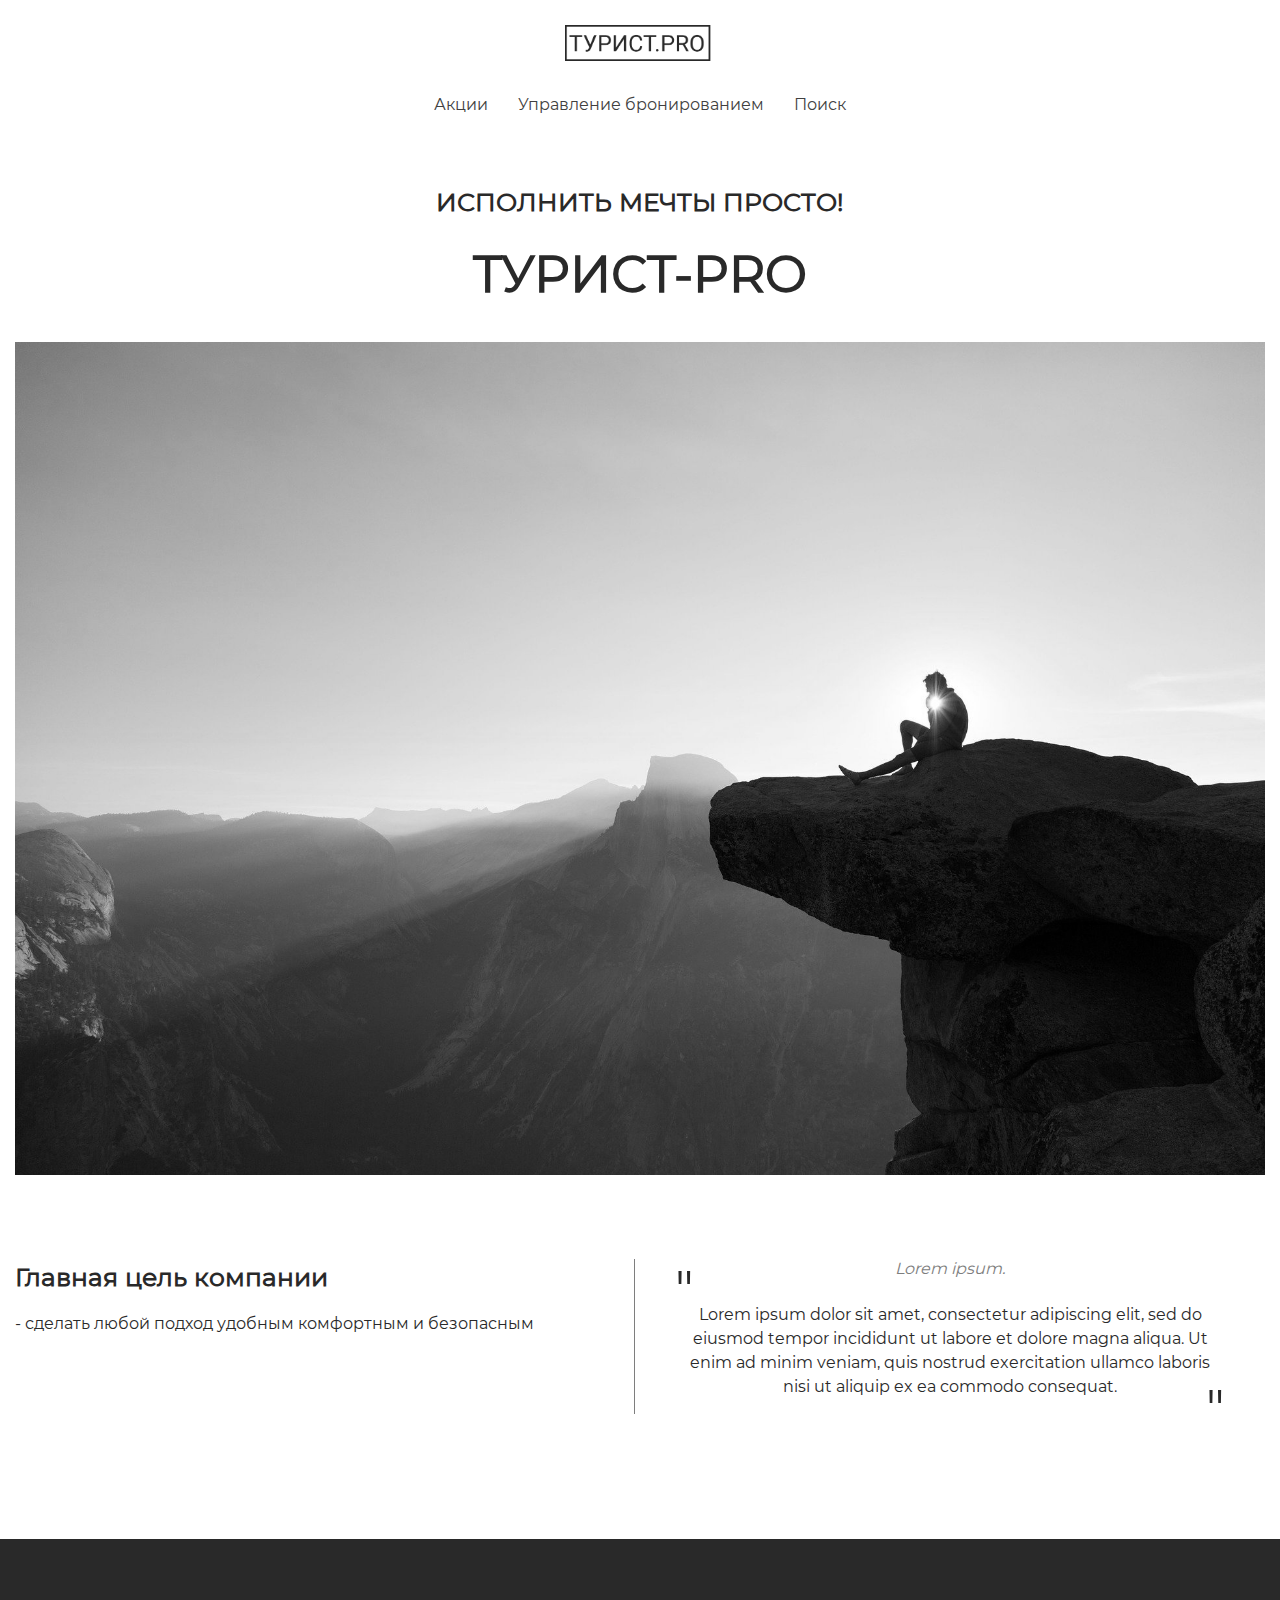
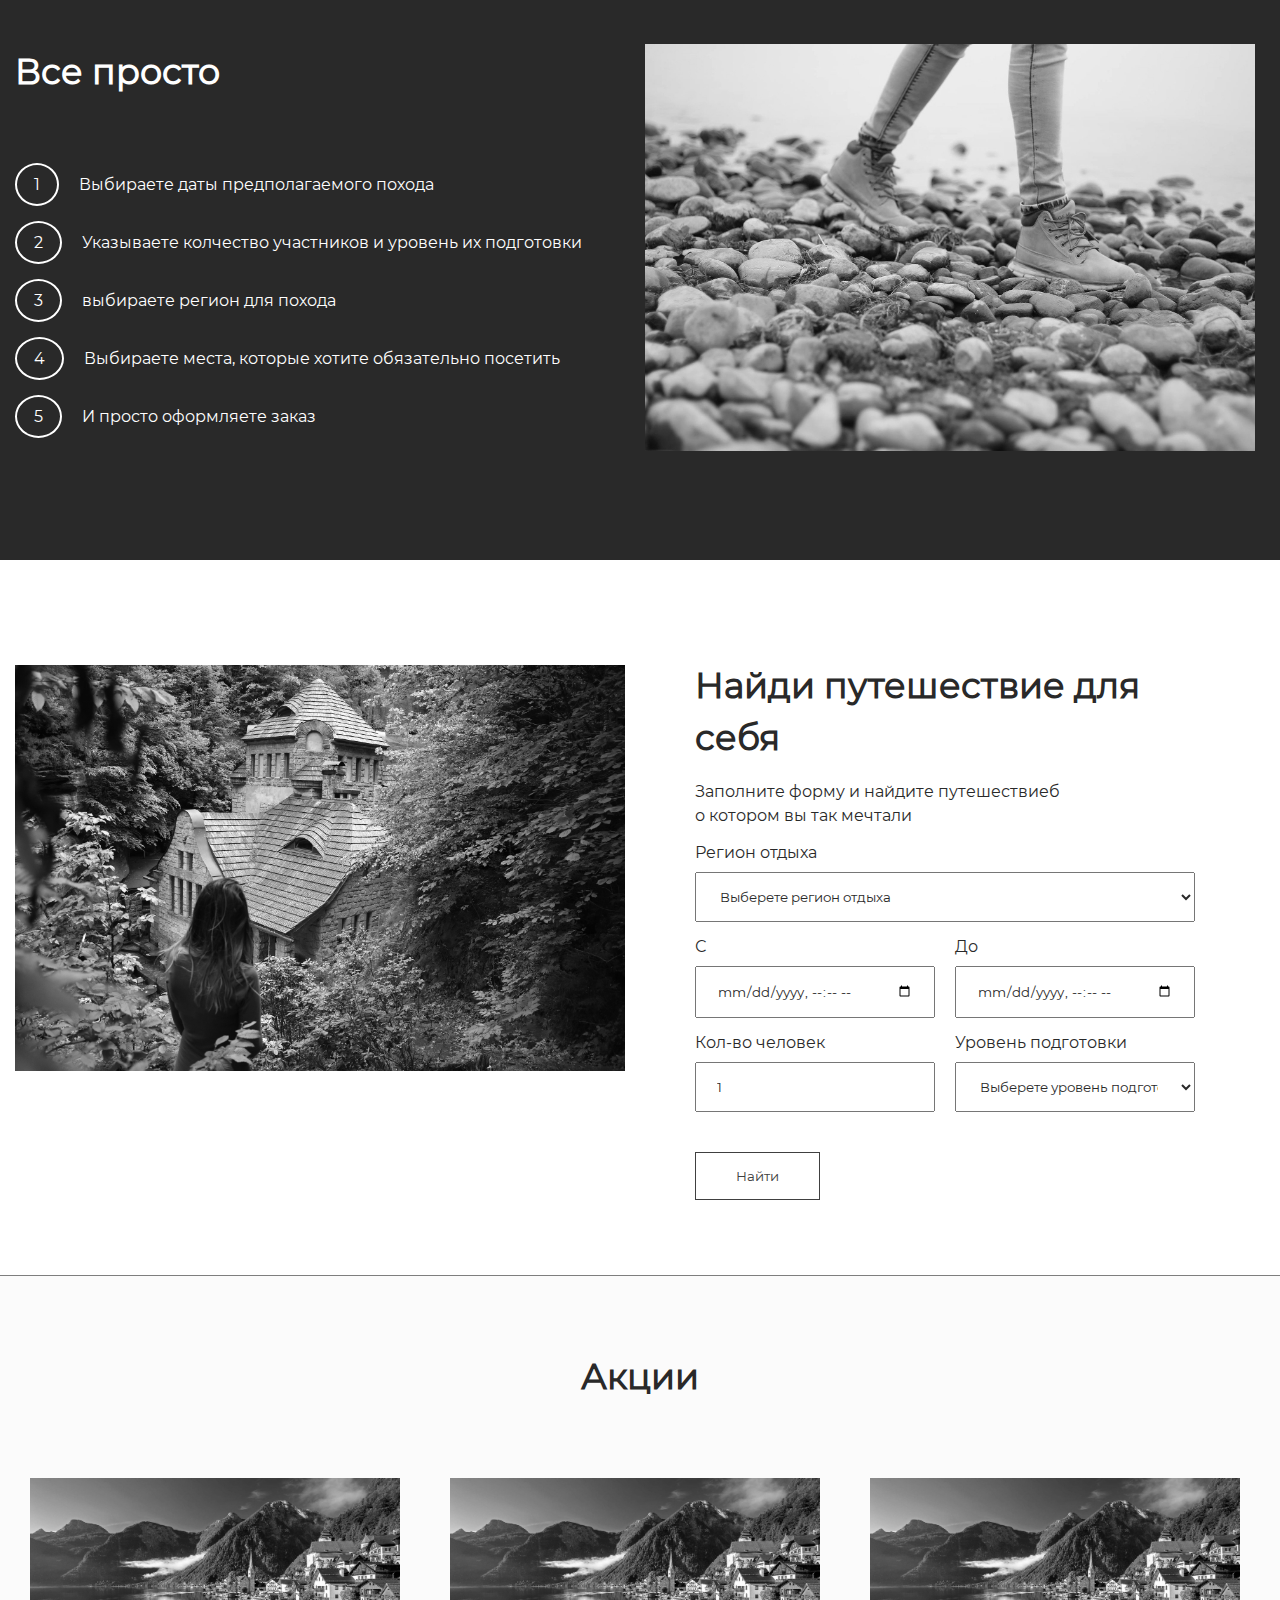
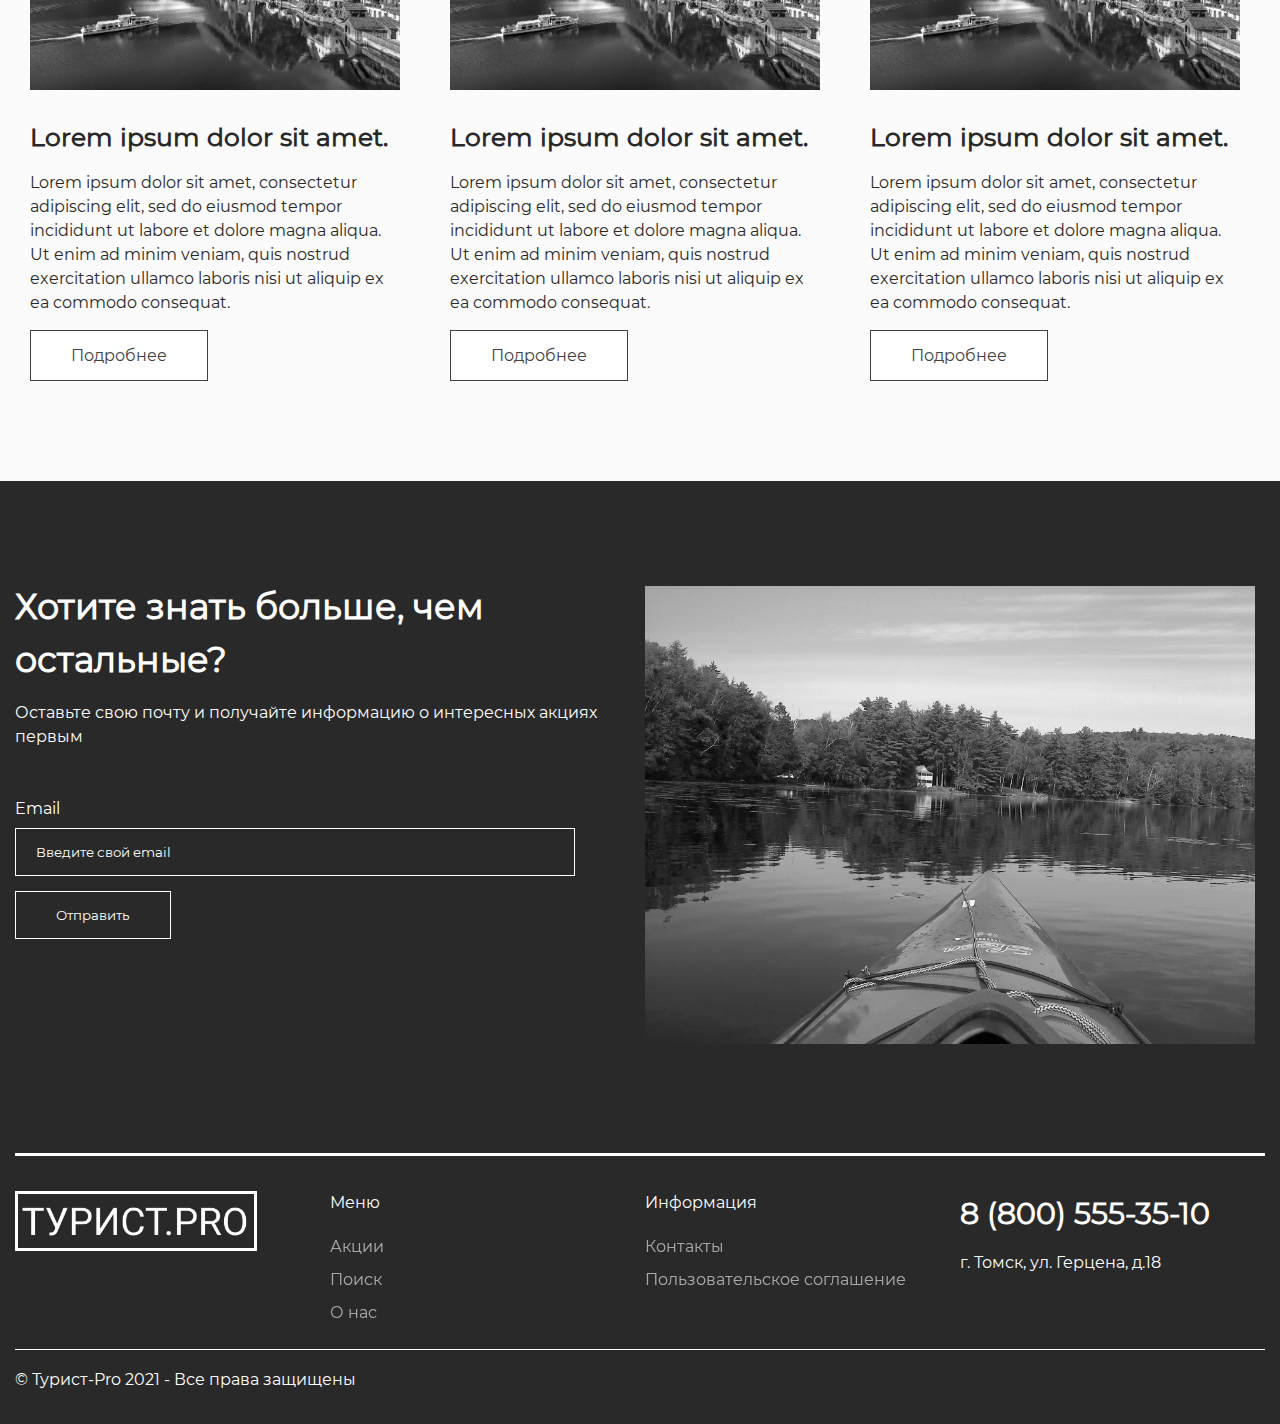
<file: index.html>
<!doctype html>
<html lang="ru">
<head>
    <meta charset="UTF-8">
    <meta name="viewport"
          content="width=device-width, user-scalable=no, initial-scale=1.0, maximum-scale=1.0, minimum-scale=1.0">
    <meta http-equiv="X-UA-Compatible" content="ie=edge">
    <title>Турист-Pro | Главная страница</title>
    <link rel="stylesheet" href="assets/css/main.css">
</head>
<body>
<div class="page">
    <header class="header">
        <div class="container d-flex align-items-center flex-column">
            <a href="index.html" class="logo logo--header">
                <img src="assets/images/logo.png" alt="logo">
            </a>
            <input type="checkbox" id="menu-toggle">
            <label for="menu-toggle">Меню</label>
            <div class="nav nav--header">
                <a href="" class="nav__link">Акции</a>
                <a href="" class="nav__link">Управление бронированием</a>
                <a href="" class="nav__link">Поиск</a>
            </div>
        </div>
    </header>
    <div class="content">
        <div class="section">
            <div class="container">
                <div class="wrap" data-animation="true">
                    <h4 class="text-uppercase text-center">Исполнить мечты просто!</h4>
                    <h1 class="text-uppercase text-center">Турист-Pro</h1>
                    <div class="image-cover w-100">
                        <img src="assets/images/yosemite-national-park-918596_1920.jpg" alt="hallstatt" class="image">
                    </div>
                </div>
                <div class="wrap wrap--reviews" data-animation="true">
                    <div class="row">
                        <div class="col">
                            <h4>Главная цель компании</h4>
                            <p>- сделать любой подход удобным комфортным и безопасным</p>
                        </div>
                        <div class="col">
                            <div class="wrap wrap--quote d-flex flex-column align-items-center">
                                <i class="text-muted">Lorem ipsum.</i>
                                <p class="mt text-center">Lorem ipsum dolor sit amet, consectetur adipiscing elit, sed do eiusmod tempor incididunt ut labore et dolore magna aliqua. Ut enim ad minim veniam, quis nostrud exercitation ullamco laboris nisi ut aliquip ex ea commodo consequat. </p>
                            </div>
                        </div>
                    </div>

                </div>
            </div>
        </div>
        <div class="section section--dark">
            <div class="container" data-animaation="true">
                <div class="row">
                    <div class="col">
                        <div class="wrap h-100 d-flex flex-column justify-content-center">
                            <h2 class="mb pb">Все просто</h2>
                            <div class="booking_steps">
                                <div class="booking_steps__item">
                                    <div class="icon circle">1</div>
                                    <p>Выбираете даты предполагаемого похода</p>
                                </div>
                                <div class="booking_steps__item">
                                    <div class="icon circle">2</div>
                                    <p>Указываете колчество участников и уровень их подготовки</p>
                                </div>
                                <div class="booking_steps__item">
                                    <div class="icon circle">3</div>
                                    <p>выбираете регион для похода</p>
                                </div>
                                <div class="booking_steps__item">
                                    <div class="icon circle">4</div>
                                    <p>Выбираете места, которые хотите обязательно посетить</p>
                                </div>
                                <div class="booking_steps__item">
                                    <div class="icon circle">5</div>
                                    <p>И просто оформляете заказ</p>
                                </div>
                            </div>
                        </div>
                    </div>
                    <div class="col">
                        <div class="image-cover">
                            <img src="assets/images/hiking-1149891_1920.jpg" alt="about-image" class="image">
                        </div>
                    </div>

                </div>
            </div>
        </div>
        <div class="section">
            <div class="container">
                <div class="row">
                    <div class="col">
                        <div class="image-cover">
                            <img src="assets/images/nature-4246192_1920.jpg" alt="about-image" class="image">
                        </div>
                    </div>
                    <div class="col">
                        <div class="wrap wrap--search">
                            <h2 class="mt">Найди путешествие для себя</h2>
                            <p>Заполните форму и найдите путешествиеб <br> о котором вы так мечтали</p>
                            <form action="search.html">
                                <div class="row">
                                    <div class="col">
                                        <div class="form__group">
                                            <label>Регион отдыха</label>
                                            <select name="region" class="form__control">
                                                <option value="0" disabled selected>Выберете регион отдыха</option>
                                            </select>
                                        </div>
                                    </div>
                                </div>
                                <div class="row">
                                    <div class="col">
                                        <div class="form__group">
                                            <label>С</label>
                                            <input name="started_at" type="datetime-local" class="form__control">
                                        </div>
                                    </div>
                                    <div class="col">
                                        <div class="form__group">
                                            <label>До</label>
                                            <input name="finished_at" type="datetime-local" class="form__control">
                                        </div>
                                    </div>
                                </div>
                                <div class="row">
                                    <div class="col">
                                        <div class="form__group">
                                            <label>Кол-во человек</label>
                                            <input name="count" type="number" min="1" value="1" class="form__control">
                                        </div>
                                    </div>
                                    <div class="col">
                                        <div class="form__group">
                                            <label>Уровень подготовки</label>
                                            <select name="level" class="form__control">
                                                <option value="0" disabled selected>Выберете уровень подготовки людей</option>
                                                <option value="1">Начинающие</option>
                                                <option value="2">Средний</option>
                                                <option value="3">Профессионалы</option>
                                            </select>
                                        </div>
                                    </div>
                                </div>
                                <button class="btn btn--primary mt">Найти</button>
                            </form>
                        </div>
                    </div>
                </div>
            </div>
        </div>
        <div class="section section--light">
            <div class="container" data-animaation="true">
                <h2 class="text-center">Акции</h2>
                <div class="promotion__container row">
                    <div class="col promotion__card">
                        <div class="image-cover image--card">
                            <img src="assets/images/promotion-1.jpg" alt="promotion" class="image">
                        </div>
                        <div class="wrap mt">
                            <h4 class="promotion__card__title">Lorem ipsum dolor sit amet.</h4>
                            <p class="promotion__card__description">Lorem ipsum dolor sit amet, consectetur adipiscing elit, sed do eiusmod tempor incididunt ut labore et dolore magna aliqua. Ut enim ad minim veniam, quis nostrud exercitation ullamco laboris nisi ut aliquip ex ea commodo consequat.</p>
                            <a href="#" class="btn btn--primary">Подробнее</a>
                        </div>
                    </div>
                    <div class="col promotion__card">
                        <div class="image-cover image--card">
                            <img src="assets/images/promotion-2.jpg" alt="promotion" class="image">
                        </div>
                        <div class="wrap mt">
                            <h4 class="promotion__card__title">Lorem ipsum dolor sit amet.</h4>
                            <p class="promotion__card__description">Lorem ipsum dolor sit amet, consectetur adipiscing elit, sed do eiusmod tempor incididunt ut labore et dolore magna aliqua. Ut enim ad minim veniam, quis nostrud exercitation ullamco laboris nisi ut aliquip ex ea commodo consequat.</p>
                            <a href="#" class="btn btn--primary">Подробнее</a>
                        </div>
                    </div>
                    <div class="col promotion__card">
                        <div class="image-cover image--card">
                            <img src="assets/images/promotion-3.jpg" alt="promotion" class="image">
                        </div>
                        <div class="wrap mt">
                            <h4 class="promotion__card__title">Lorem ipsum dolor sit amet.</h4>
                            <p class="promotion__card__description">Lorem ipsum dolor sit amet, consectetur adipiscing elit, sed do eiusmod tempor incididunt ut labore et dolore magna aliqua. Ut enim ad minim veniam, quis nostrud exercitation ullamco laboris nisi ut aliquip ex ea commodo consequat.</p>
                            <a href="#" class="btn btn--primary">Подробнее</a>
                        </div>
                    </div>
                </div>
            </div>
        </div>
        <div class="section section--dark">
            <div class="container" data-animaation="true">
                <div class="row">
                    <div class="col">
                        <h2 class="mt">Хотите знать больше, чем остальные?</h2>
                        <p>Оставьте свою почту и получайте информацию о интересных акциях первым</p>
                        <form action="" class="form--sub">
                            <div class="form__group form__group--dark">
                                <label>Email</label>
                                <input type="email" class="form__control" placeholder="Введите свой email">
                            </div>
                            <button class="btn btn--light">Отправить</button>
                        </form>
                    </div>
                    <div class="col">
                        <div class="image-cover image--sub">
                            <img src="assets/images/lake-112059_1920.jpg" alt="lake" class="image">
                        </div>
                    </div>
                </div>
            </div>
        </div>
    </div>
    <footer class="footer footer--dark">
        <div class="container">
            <div class="footer__container">
                <div class="row">
                    <div class="col">
                        <a href="index.html" class="logo logo--footer">
                            <img src="assets/images/logo-white.png" alt="logo">
                        </a>
                    </div>
                    <div class="col">
                        <p class="footer__column--title">Меню</p>
                        <div class="nav nav--vertical">
                            <a href="" class="nav__link nav__link--simple">Акции</a>
                            <a href="" class="nav__link nav__link--simple">Поиск</a>
                            <a href="" class="nav__link nav__link--simple">О нас</a>
                        </div>
                    </div>
                    <div class="col">
                        <p class="footer__column--title">Информация</p>
                        <div class="nav nav--vertical">
                            <a href="" class="nav__link nav__link--simple">Контакты</a>
                            <a href="" class="nav__link nav__link--simple">Пользовательское соглашение</a>
                        </div>
                    </div>
                    <div class="col">
                        <h3>8 (800) 555-35-10</h3>
                        <p>г. Томск, ул. Герцена, д.18</p>
                    </div>
                </div>
                <div class="footer__container--rule">
                    &copy; Турист-Pro 2021 - Все права защищены
                </div>
            </div>
        </div>
    </footer>
</div>
</body>
</html>
</file>
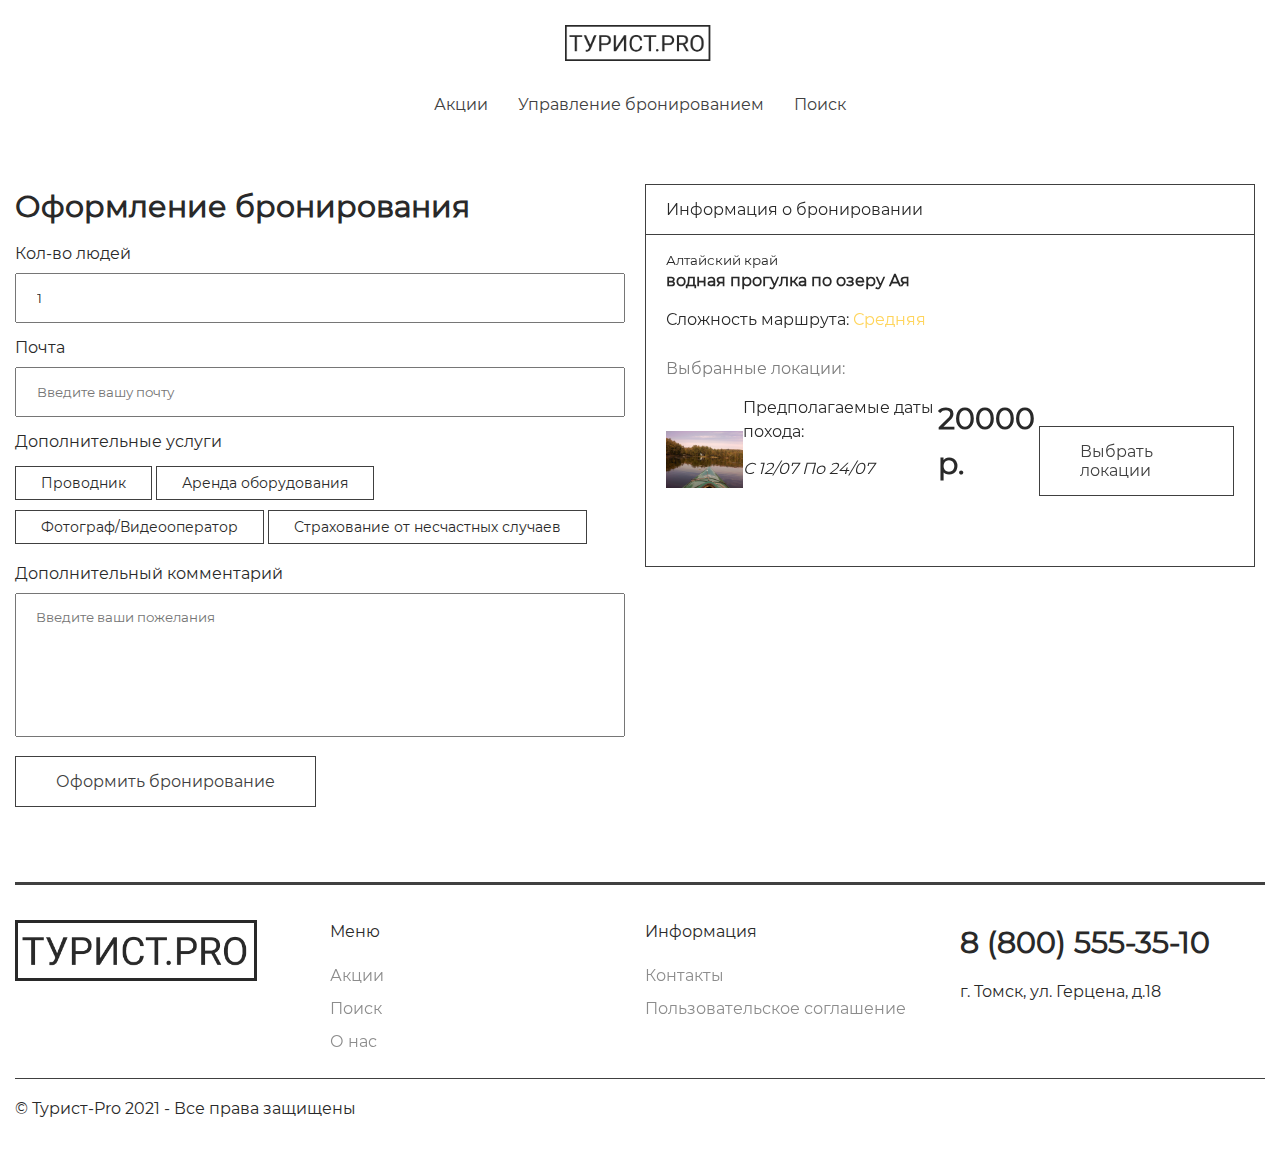
<file: booking.html>
<!doctype html>
<html lang="ru">
<head>
    <meta charset="UTF-8">
    <meta name="viewport"
          content="width=device-width, user-scalable=no, initial-scale=1.0, maximum-scale=1.0, minimum-scale=1.0">
    <meta http-equiv="X-UA-Compatible" content="ie=edge">
    <title>Турист-Pro | Главная страница</title>
    <link rel="stylesheet" href="assets/css/main.css">
</head>
<body>
<div class="page">
    <header class="header">
        <div class="container d-flex align-items-center flex-column">
            <a href="index.html" class="logo logo--header">
                <img src="assets/images/logo.png" alt="logo">
            </a>
            <input type="checkbox" id="menu-toggle">
            <label for="menu-toggle">Меню</label>
            <div class="nav nav--header">
                <a href="" class="nav__link">Акции</a>
                <a href="" class="nav__link">Управление бронированием</a>
                <a href="" class="nav__link">Поиск</a>
            </div>
        </div>
    </header>
    <div class="content">
        <div class="section">
            <div class="container">
                <div class="row">
                    <div class="col">
                        <h1 class="h3">Оформление бронирования</h1>
                        <form>
                            <div class="form__group">
                                <label>Кол-во людей</label>
                                <input type="number" class="form__control" name="person_count" value="1" min="1" placeholder="Введите кол-во людей">
                            </div>
                            <div class="form__group">
                                <label>Почта</label>
                                <input type="email" class="form__control" name="email" placeholder="Введите вашу почту">
                            </div>
                            <div class="form__group">
                                <label>Дополнительные услуги</label>
                                <div class="form__control--checkbox">
                                    <input type="checkbox" id="service-1">
                                    <label for="service-1">Проводник</label>
                                </div>
                                <div class="form__control--checkbox">
                                    <input type="checkbox" id="service-2">
                                    <label for="service-2">Аренда оборудования</label>
                                </div>
                                <div class="form__control--checkbox">
                                    <input type="checkbox" id="service-3">
                                    <label for="service-3">Фотограф/Видеооператор</label>
                                </div>
                                <div class="form__control--checkbox">
                                    <input type="checkbox" id="service-4">
                                    <label for="service-4">Страхование от несчастных случаев</label>
                                </div>
                            </div>
                            <div class="form__group">
                                <label>Дополнительный комментарий</label>
                                <textarea name="description" class="form__control" rows="7" placeholder="Введите ваши пожелания"></textarea>
                            </div>
                            <a href="index.html" class="btn btn--primary">Оформить бронирование</a>
                        </form>
                    </div>
                    <div class="col">
                        <div class="wrap wrap--order_info col-sticky">
                            <div class="order_info__header">
                                Информация о бронировании
                            </div>
                            <div class="order_info__content">
                                <small>Алтайский край</small>
                                <p><b>водная прогулка по озеру Ая</b></p>
                                <p>Сложность маршрута: <span class="difficult difficult-medium">Средняя</span></p>
                                <div class="wrap mt mb">
                                    <p class="text-muted">Выбранные локации:</p>
                                    <div class="location__container">
                                        <div class="location__card location__card--sm">
                                            <div class="location__card__image image-cover image--card">
                                                <img src="assets/images/lake-112059_1920.jpg" alt="lake" class="w-100">
                                            </div>
                                            <div class="wrap mb d-flex justify-content-between">
                                                <div class="wrap text-left">
                                                    <p>Предполагаемые даты похода:</p>
                                                    <i>С 12/07 По 24/07</i>
                                                </div>
                                                <h3>20000 p.</h3>
                                            </div>
                                            <a href="seat.html" class="btn btn--primary">Выбрать локации</a>
                                        </div>
                                    </div>
                                </div>
                            </div>
                        </div>
                    </div>
                </div>
            </div>
        </div>
                
    </div>
    <footer class="footer">
        <div class="container">
            <div class="footer__container">
                <div class="row">
                    <div class="col">
                        <a href="index.html" class="logo logo--footer">
                            <img src="assets/images/logo.png" alt="logo">
                        </a>
                    </div>
                    <div class="col">
                        <p class="footer__column--title">Меню</p>
                        <div class="nav nav--vertical">
                            <a href="" class="nav__link nav__link--simple">Акции</a>
                            <a href="" class="nav__link nav__link--simple">Поиск</a>
                            <a href="" class="nav__link nav__link--simple">О нас</a>
                        </div>
                    </div>
                    <div class="col">
                        <p class="footer__column--title">Информация</p>
                        <div class="nav nav--vertical">
                            <a href="" class="nav__link nav__link--simple">Контакты</a>
                            <a href="" class="nav__link nav__link--simple">Пользовательское соглашение</a>
                        </div>
                    </div>
                    <div class="col">
                        <h3>8 (800) 555-35-10</h3>
                        <p>г. Томск, ул. Герцена, д.18</p>
                    </div>
                </div>
                <div class="footer__container--rule">
                    &copy; Турист-Pro 2021 - Все права защищены
                </div>
            </div>
        </div>
    </footer>
</div>
</body>
</html>
</file>
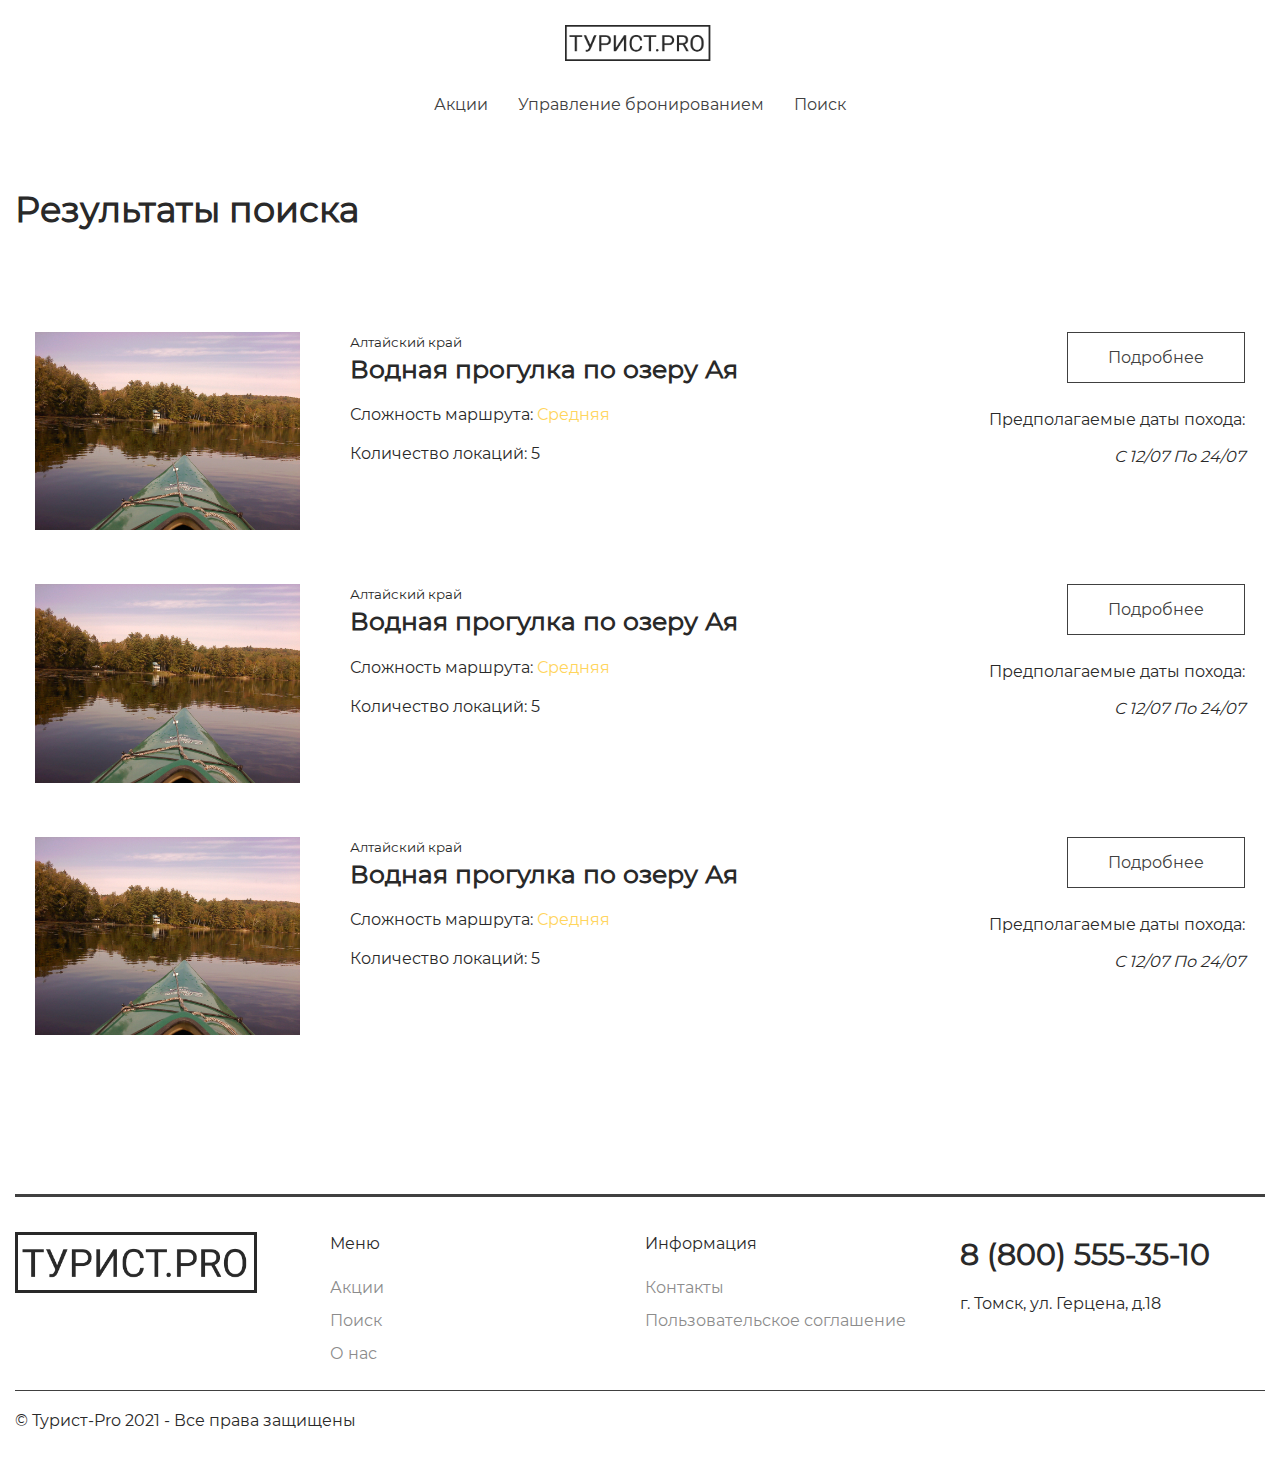
<file: search.html>
<!doctype html>
<html lang="ru">
<head>
    <meta charset="UTF-8">
    <meta name="viewport"
          content="width=device-width, user-scalable=no, initial-scale=1.0, maximum-scale=1.0, minimum-scale=1.0">
    <meta http-equiv="X-UA-Compatible" content="ie=edge">
    <title>Турист-Pro | Главная страница</title>
    <link rel="stylesheet" href="assets/css/main.css">
</head>
<body>
<div class="page">
    <header class="header">
        <div class="container d-flex align-items-center flex-column">
            <a href="index.html" class="logo logo--header">
                <img src="assets/images/logo.png" alt="logo">
            </a>
            <input type="checkbox" id="menu-toggle">
            <label for="menu-toggle">Меню</label>
            <div class="nav nav--header">
                <a href="" class="nav__link">Акции</a>
                <a href="" class="nav__link">Управление бронированием</a>
                <a href="" class="nav__link">Поиск</a>
            </div>
        </div>
    </header>
    <div class="content">
        <div class="section">
            <div class="container">
                <h1 class="h2">Результаты поиска</h1>
                <div class="search__container">
                    <div class="search__card">
                        <div class="image-cover image--card w-75 search__card__image">
                            <img src="assets/images/lake-112059_1920.jpg" alt="lake" class="w-100">
                        </div>
                        <div class="wrap search__card__content w-100 ml pl d-flex justify-content-between">
                            <div class="wrap">
                                <small>Алтайский край</small>
                                <h4>Водная прогулка по озеру Ая</h4>
                                <p>Сложность маршрута: <span class="difficult difficult-medium">Средняя</span></p>
                                <p>Количество локаций: 5</p>
                            </div>
                            <div class="wrap search__card__content__right d-flex flex-column align-items-end">
                                <a href="seat.html" class="btn btn--primary">Подробнее</a>
                                <div class="wrap text-right">
                                    <p class="mt">Предполагаемые даты похода:</p>
                                    <i>С 12/07 По 24/07</i>
                                </div>
                            </div>
                        </div>
                    </div>
                    <div class="search__card">
                        <div class="image-cover image--card w-75 search__card__image">
                            <img src="assets/images/lake-112059_1920.jpg" alt="lake" class="w-100">
                        </div>
                        <div class="wrap search__card__content w-100 ml pl d-flex justify-content-between">
                            <div class="wrap">
                                <small>Алтайский край</small>
                                <h4>Водная прогулка по озеру Ая</h4>
                                <p>Сложность маршрута: <span class="difficult difficult-medium">Средняя</span></p>
                                <p>Количество локаций: 5</p>
                            </div>
                            <div class="wrap search__card__content__right d-flex flex-column align-items-end">
                                <a href="seat.html" class="btn btn--primary">Подробнее</a>
                                <div class="wrap text-right">
                                    <p class="mt">Предполагаемые даты похода:</p>
                                    <i>С 12/07 По 24/07</i>
                                </div>
                            </div>
                        </div>
                    </div>
                    <div class="search__card">
                        <div class="image-cover image--card w-75 search__card__image">
                            <img src="assets/images/lake-112059_1920.jpg" alt="lake" class="w-100">
                        </div>
                        <div class="wrap search__card__content w-100 ml pl d-flex justify-content-between">
                            <div class="wrap">
                                <small>Алтайский край</small>
                                <h4>Водная прогулка по озеру Ая</h4>
                                <p>Сложность маршрута: <span class="difficult difficult-medium">Средняя</span></p>
                                <p>Количество локаций: 5</p>
                            </div>
                            <div class="wrap search__card__content__right d-flex flex-column align-items-end">
                                <a href="seat.html" class="btn btn--primary">Подробнее</a>
                                <div class="wrap text-right">
                                    <p class="mt">Предполагаемые даты похода:</p>
                                    <i>С 12/07 По 24/07</i>
                                </div>
                            </div>
                        </div>
                    </div>
                </div>
            </div>
        </div>
                
    </div>
    <footer class="footer">
        <div class="container">
            <div class="footer__container">
                <div class="row">
                    <div class="col">
                        <a href="index.html" class="logo logo--footer">
                            <img src="assets/images/logo.png" alt="logo">
                        </a>
                    </div>
                    <div class="col">
                        <p class="footer__column--title">Меню</p>
                        <div class="nav nav--vertical">
                            <a href="" class="nav__link nav__link--simple">Акции</a>
                            <a href="" class="nav__link nav__link--simple">Поиск</a>
                            <a href="" class="nav__link nav__link--simple">О нас</a>
                        </div>
                    </div>
                    <div class="col">
                        <p class="footer__column--title">Информация</p>
                        <div class="nav nav--vertical">
                            <a href="" class="nav__link nav__link--simple">Контакты</a>
                            <a href="" class="nav__link nav__link--simple">Пользовательское соглашение</a>
                        </div>
                    </div>
                    <div class="col">
                        <h3>8 (800) 555-35-10</h3>
                        <p>г. Томск, ул. Герцена, д.18</p>
                    </div>
                </div>
                <div class="footer__container--rule">
                    &copy; Турист-Pro 2021 - Все права защищены
                </div>
            </div>
        </div>
    </footer>
</div>
</body>
</html>
</file>
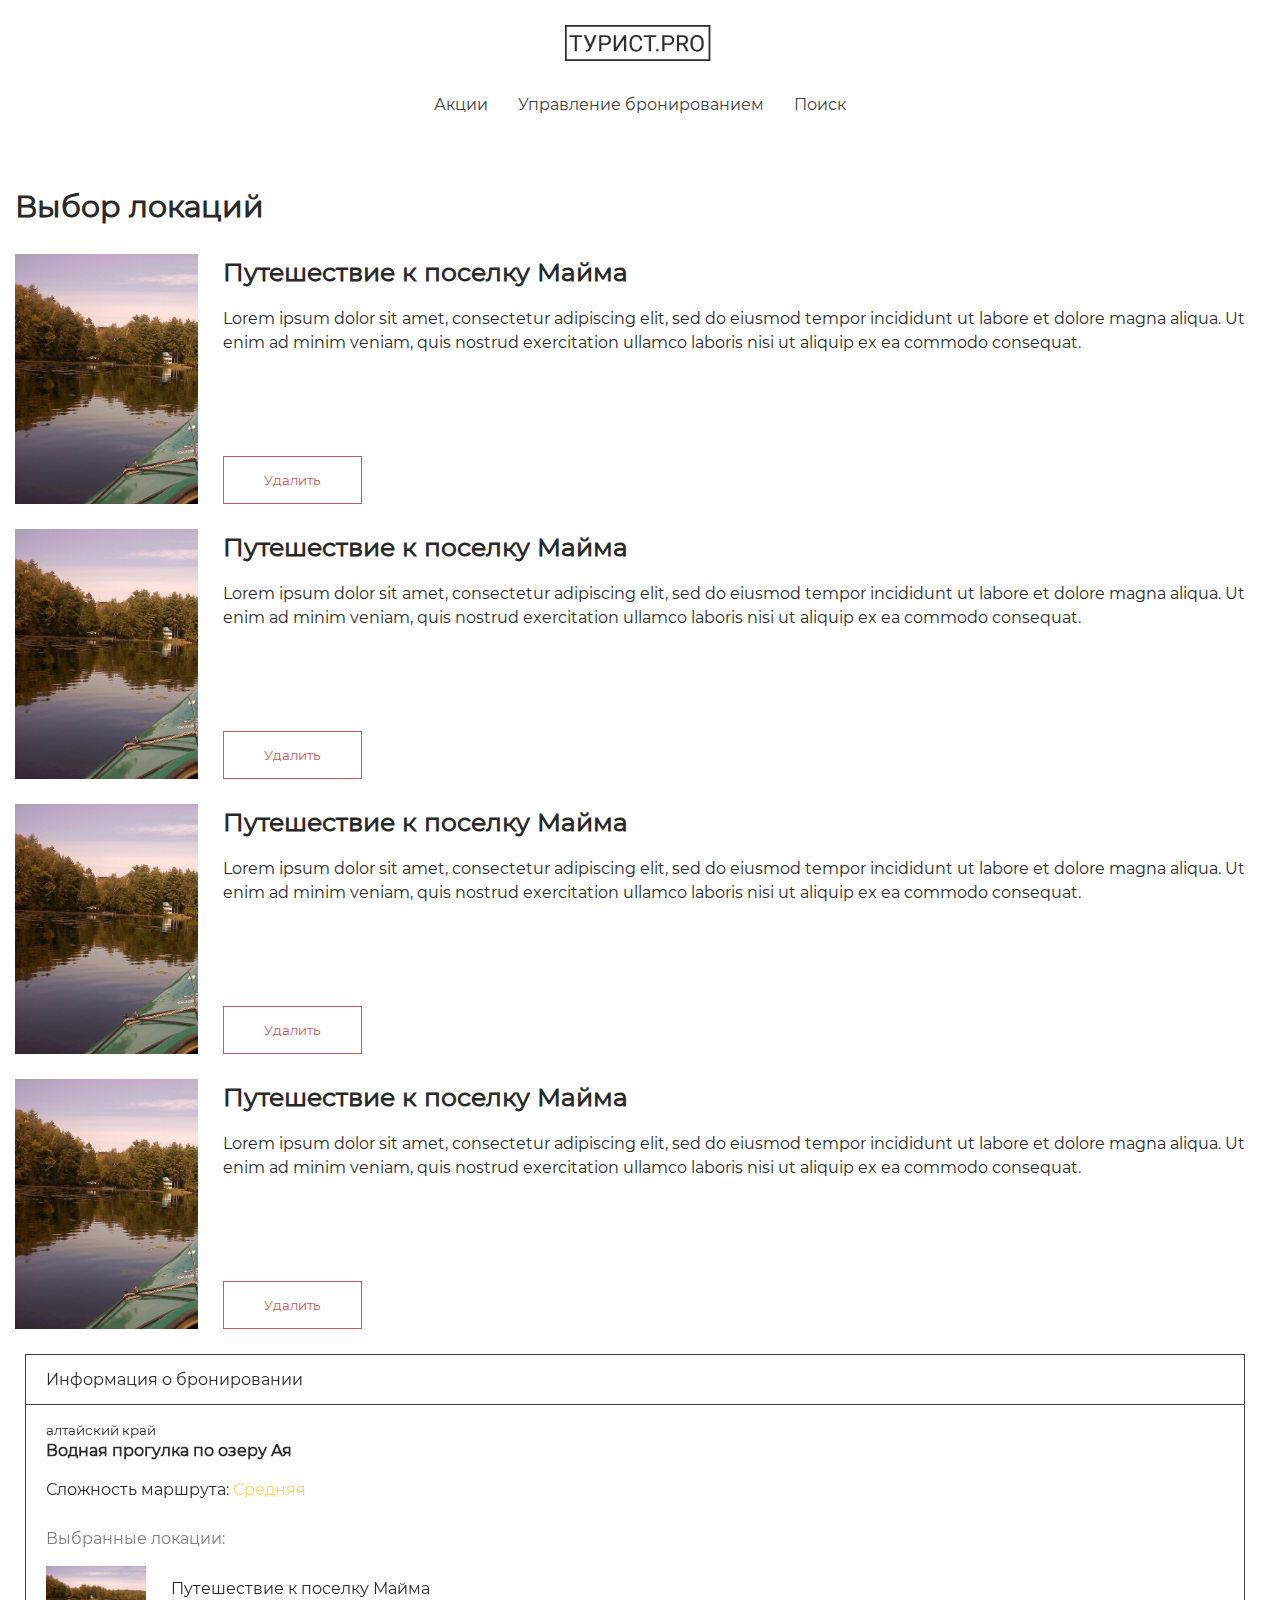
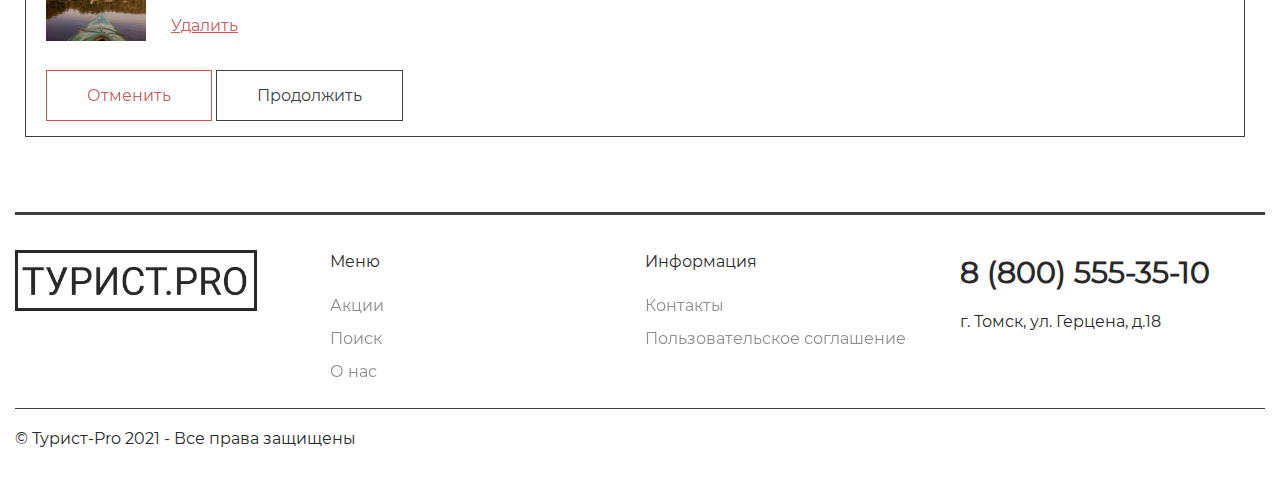
<file: seat.html>
<!doctype html>
<html lang="ru">
<head>
    <meta charset="UTF-8">
    <meta name="viewport"
          content="width=device-width, user-scalable=no, initial-scale=1.0, maximum-scale=1.0, minimum-scale=1.0">
    <meta http-equiv="X-UA-Compatible" content="ie=edge">
    <title>Турист-Pro | Главная страница</title>
    <link rel="stylesheet" href="assets/css/main.css">
</head>
<body>
<div class="page">
    <header class="header">
        <div class="container d-flex align-items-center flex-column">
            <a href="index.html" class="logo logo--header">
                <img src="assets/images/logo.png" alt="logo">
            </a>
            <input type="checkbox" id="menu-toggle">
            <label for="menu-toggle">Меню</label>
            <div class="nav nav--header">
                <a href="" class="nav__link">Акции</a>
                <a href="" class="nav__link">Управление бронированием</a>
                <a href="" class="nav__link">Поиск</a>
            </div>
        </div>
    </header>
    <div class="content">
        <div class="section">
            <div class="container">
                <div class="row">
                    <div class="col">
                        <div class="location__container location__container--lg">
                            <h1 class="h3">Выбор локаций</h1>
                            <div class="location__card">
                                <div class="location__card__image image-cover image--card">
                                    <img src="assets/images/lake-112059_1920.jpg" alt="lake" class="w-100">
                                </div>
                                <div class="wrap ml d-flex flex-column justify-content-between align-items-start">
                                    <div class="wrap">
                                        <h4>Путешествие к поселку Майма</h4>
                                        <p>Lorem ipsum dolor sit amet, consectetur adipiscing elit, sed do eiusmod tempor incididunt ut labore et dolore magna aliqua. Ut enim ad minim veniam, quis nostrud exercitation ullamco laboris nisi ut aliquip ex ea commodo consequat.</p>
                                    </div>
                                    <button class="btn btn--danger btn--action">Удалить</button>
                                </div>
                            </div>
                            <div class="location__card">
                                <div class="location__card__image image-cover image--card">
                                    <img src="assets/images/lake-112059_1920.jpg" alt="lake" class="w-100">
                                </div>
                                <div class="wrap ml d-flex flex-column justify-content-between align-items-start">
                                    <div class="wrap">
                                        <h4>Путешествие к поселку Майма</h4>
                                        <p>Lorem ipsum dolor sit amet, consectetur adipiscing elit, sed do eiusmod tempor incididunt ut labore et dolore magna aliqua. Ut enim ad minim veniam, quis nostrud exercitation ullamco laboris nisi ut aliquip ex ea commodo consequat.</p>
                                    </div>
                                    <button class="btn btn--danger btn--action">Удалить</button>
                                </div>
                            </div>
                            <div class="location__card">
                                <div class="location__card__image image-cover image--card">
                                    <img src="assets/images/lake-112059_1920.jpg" alt="lake" class="w-100">
                                </div>
                                <div class="wrap ml d-flex flex-column justify-content-between align-items-start">
                                    <div class="wrap">
                                        <h4>Путешествие к поселку Майма</h4>
                                        <p>Lorem ipsum dolor sit amet, consectetur adipiscing elit, sed do eiusmod tempor incididunt ut labore et dolore magna aliqua. Ut enim ad minim veniam, quis nostrud exercitation ullamco laboris nisi ut aliquip ex ea commodo consequat.</p>
                                    </div>
                                    <button class="btn btn--danger btn--action">Удалить</button>
                                </div>
                            </div>
                            <div class="location__card">
                                <div class="location__card__image image-cover image--card">
                                    <img src="assets/images/lake-112059_1920.jpg" alt="lake" class="w-100">
                                </div>
                                <div class="wrap ml d-flex flex-column justify-content-between align-items-start">
                                    <div class="wrap">
                                        <h4>Путешествие к поселку Майма</h4>
                                        <p>Lorem ipsum dolor sit amet, consectetur adipiscing elit, sed do eiusmod tempor incididunt ut labore et dolore magna aliqua. Ut enim ad minim veniam, quis nostrud exercitation ullamco laboris nisi ut aliquip ex ea commodo consequat.</p>
                                    </div>
                                    <button class="btn btn--danger btn--action">Удалить</button>
                                </div>
                            </div>
                        </div>
                        <div class="col">
                            <div class="wrap wrap--order_info col-sticky">
                                <div class="order_info__header">
                                    Информация о бронировании
                                </div>
                                <div class="order_info__content">
                                    <small>алтайский край</small>
                                    <p><b>Водная прогулка по озеру Ая</b></p>
                                    <p>Сложность маршрута: <span class="difficult difficult-medium">Средняя</span></p>
                                    <div class="wrap mt mb">
                                        <p class="text-muted">Выбранные локации:</p>
                                        <div class="location__container">
                                            <div class="location__card location__card--sm">
                                                <div class="location__card__image image-cover image--card">
                                                    <img src="assets/images/lake-112059_1920.jpg" alt="lake" class="w-100">
                                                </div>
                                                <div class="wrap ml flex-column">
                                                    <p>Путешествие к поселку Майма</p>
                                                    <a href="#" class="btn-link btn--danger">Удалить</a>
                                                </div>
                                            </div>
                                        </div>
                                    </div>
                                    <a href="search.html" class="btn btn--danger">Отменить</a>
                                    <a href="booking.html" class="btn btn--primary">Продолжить</a>
                                </div>
                            </div>
                        </div>
                    </div>
                </div>
            </div>
        </div>
                
    </div>
    <footer class="footer">
        <div class="container">
            <div class="footer__container">
                <div class="row">
                    <div class="col">
                        <a href="index.html" class="logo logo--footer">
                            <img src="assets/images/logo.png" alt="logo">
                        </a>
                    </div>
                    <div class="col">
                        <p class="footer__column--title">Меню</p>
                        <div class="nav nav--vertical">
                            <a href="" class="nav__link nav__link--simple">Акции</a>
                            <a href="" class="nav__link nav__link--simple">Поиск</a>
                            <a href="" class="nav__link nav__link--simple">О нас</a>
                        </div>
                    </div>
                    <div class="col">
                        <p class="footer__column--title">Информация</p>
                        <div class="nav nav--vertical">
                            <a href="" class="nav__link nav__link--simple">Контакты</a>
                            <a href="" class="nav__link nav__link--simple">Пользовательское соглашение</a>
                        </div>
                    </div>
                    <div class="col">
                        <h3>8 (800) 555-35-10</h3>
                        <p>г. Томск, ул. Герцена, д.18</p>
                    </div>
                </div>
                <div class="footer__container--rule">
                    &copy; Турист-Pro 2021 - Все права защищены
                </div>
            </div>
        </div>
    </footer>
</div>
</body>
</html>
</file>
<file: assets/css/main.css>
@import "bs.css";
@import "components/nav.css";
@import "components/header.css";
@import "components/footer.css";
@import "components/icons.css";

* {
    margin: 0;
    padding: 0;
    font-family: "Montserrat", serif;
    box-sizing: border-box;
    color: #292929;
}

.page {
    min-height: 100vh;
    display: flex;
    flex-direction: column;
}

.content .section:first-of-type {
    padding-top: 25px;
}

.section {
    padding: 75px 0;
}

.section--light {
    background: #fbfbfb;
    border-top: 1px solid #7e7e7e;
}

.section--dark {
    background: #292929;
}

.section--dark * {
    color: #fff;
}

.image-cover {
    margin: 30px auto;
    overflow: hidden;
}

.image {
    transition: all .25s ease;
    width: 100%;
    filter: grayscale(100%);
}

.image--card {
    margin: 0;
}

.image:hover {
    transform: scale(1.1);
    filter: none;
}

.wrap--reviews {
    padding: 50px 0;
}

.wrap--reviews .col:first-of-type {
    border-right: 1px solid #7e7e7e;
}

.wrap--quote {
    position: relative;
    margin: 0 30px;
}

.wrap--quote::before,
.wrap--quote::after {
    content: "\0022";
    font-size: 50px;
    position: absolute;
}

.wrap--quote::before {
    top: 0;
    left: 0;
}

.wrap--quote::after {
    right: 0;
    bottom: -25px;
}

.wrap--search {
    padding: 0 50px;
}

.booking_steps__item {
    display: flex;
    align-items: center;
    margin: 15px 0;
}

.booking_steps__item p {
    margin: 0;
    margin-left: 20px;
}

.promotion__container {
    margin-top: 50px;
}

.promo__card:last-of-type {
    height: 100%;
}

.promotion__card {
    padding: 25px;
}

.form--sub {
    padding-right: 50px;
    margin-top: 50px;
}

.search__container {
    width: 100%;
    padding: 50px 0;
}

.search__card {
    margin: 10px 0;
    padding: 20px;
    display: flex;
}

.search__card:hover {
    background: #f6f6f6;
}

.search__card__image {
    width: 350px;
}

.difficult-hard {
    color: #cf5757;
}

.difficult-medium {
    color: #ffd55c;
}

.difficult-easy {
    color: #36a92f;
}

.wrap--order_info {
    border: 1px solid #404040;
}

.order_info__header, 
.order_info__content {
    padding: 15px 20px;
}

.order_info__header {
    border-bottom: 1px solid #404040;
}

.location__card {
    display: flex;
    margin: 25px 0;
}

.location__card--sm {
    align-items: center;
    margin: 10px 0;
}

.location__container--lg .location__card .location__card__image {
    height: 250px;
}

.location__container--lg .location__card .location__card__image img {
    height: 100%;
    width: auto;
}

.location__card--sm .location__card__image {
    width: 100px;
}

@media all and (max-width: 1024px) {
    .image--sub {
        display: none;
    }

    .wrap--reviews .row {
        padding: 0 20px;
        margin: 0;
    }

    .wrap--reviews .col {
        padding: 20px 0;
    }

    .wrap--reviews .col:first-of-type{
        border-right: none;
        border-bottom: 1px solid #404040;
        text-align: center;
    }

    .search__card__image {
        height: 250px;
    }

    .search__card__image img {
        height: 100%;
        width: auto;
    }

    .search__card__content {
        flex-direction: column;
        align-items: flex-start;
    }

    .search__card__content__right {
        width: 100%;
        flex-direction: row;
        justify-content: space-between;
    }
}

@media all and (max-width: 600px) {
    .search__card {
        flex-direction: column;
    }

    .search__card__image {
        height: auto;
        width: 100%;
    }

    .search__card__image img {
        height: auto;
        width: 100%;
    }

    .search__card__content {
        padding: 25px 0;
        margin-left: 0;
    }

    .location__card {
    flex-wrap: wrap;
    justify-content: space-between;
    }
}

@media all and (max-width: 400px) {
    .search__card__content__right {
        flex-direction: column-reverse;
    }

    .location__card {
        flex-direction: column;
    }
}
</file>
